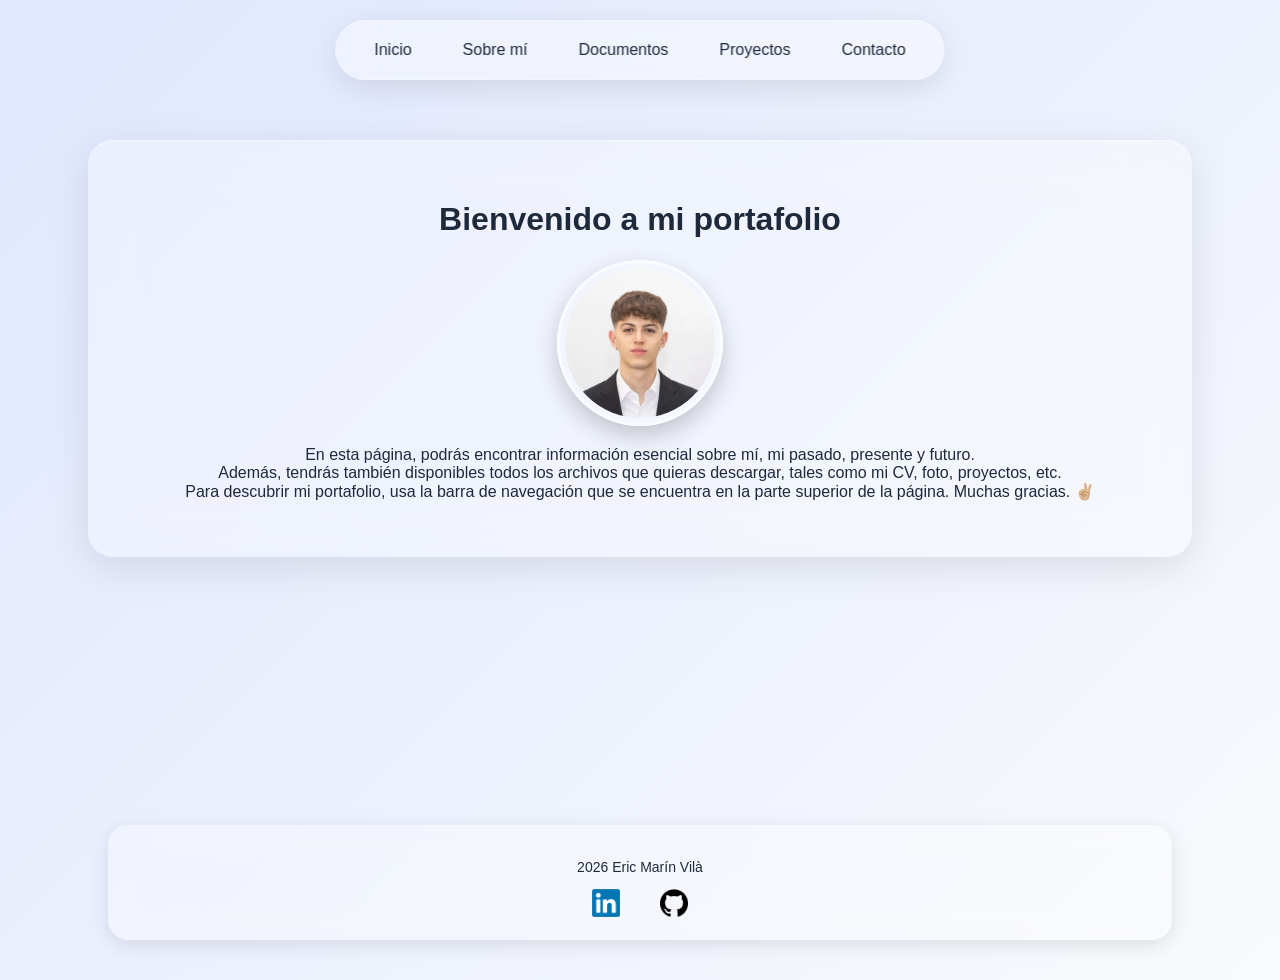
<file: index.html>
<!DOCTYPE html>
<html lang="es">
<head>
    <meta name="viewport" content="width=device-width, initial-scale=1.0">
    <meta charset="UTF-8">
    <title>Inicio</title>
    <link rel="stylesheet" href="css/style.css">
</head>
<body>

<nav>
    <a href="index.html">Inicio</a>
    <a href="about.html">Sobre mí</a>
    <a href="documents.html">Documentos</a>
    <a href="projects.html">Proyectos</a>
    <a href="contact.html">Contacto</a>
</nav>

<main>
    <div class="glass">
        <h1>Bienvenido a mi portafolio</h1>
        <div class="profile">
            <img src="img/FotoEricCV.jpg" alt="Mi foto">
        </div>
        <p>
            En esta página, podrás encontrar información esencial sobre mí, mi pasado, presente y futuro. <br>
            Además, tendrás también disponibles todos los archivos que quieras descargar, tales como mi CV, foto, proyectos, etc. <br>
            Para descubrir mi portafolio, usa la barra de navegación que se encuentra en la parte superior de la página. Muchas gracias. ✌🏼
        </p>
    </div>
</main>

<footer>
    <p>2026 Eric Marín Vilà</p>

    <div class="socials">
        <a href="https://linkedin.com/in/ericmarinvila" target="_blank">
            <img src="img/linkedin.png" alt="LinkedIn">
        </a>

        <a href="https://github.com/ericmarinvila" target="_blank">
            <img src="img/github.png" alt="GitHub">
        </a>
    </div>
</footer>

</body>
</html>
</file>
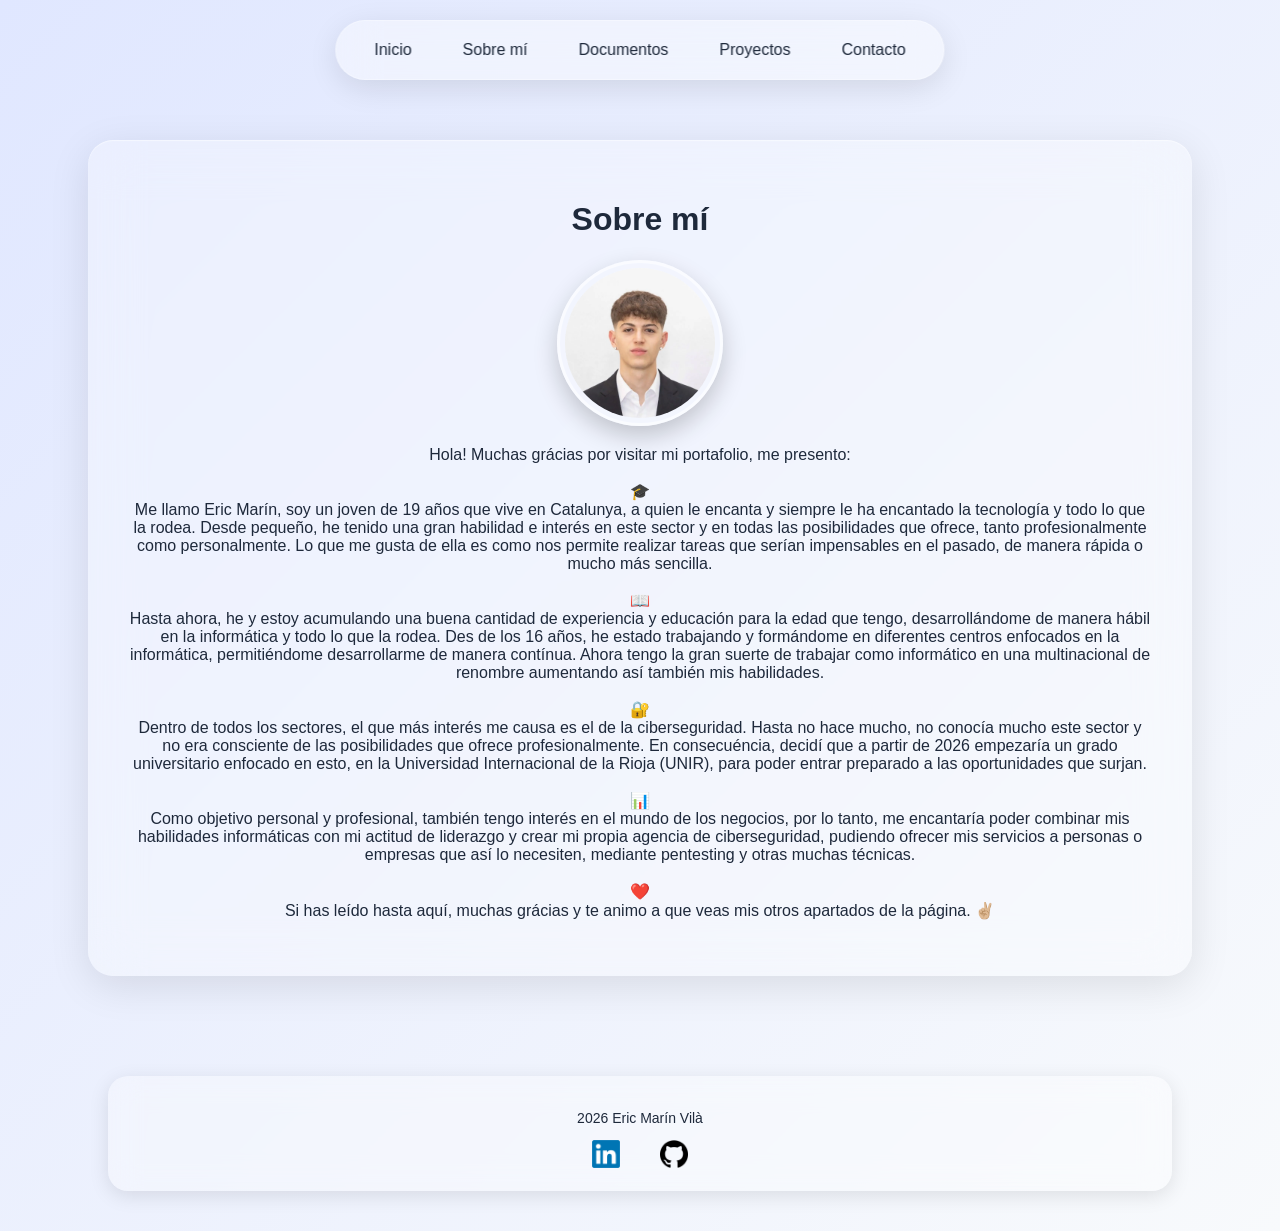
<file: about.html>
<!DOCTYPE html>
<html lang="es">
<head>
    <meta name="viewport" content="width=device-width, initial-scale=1.0">
    <meta charset="UTF-8">
    <title>Sobre Mí</title>
    <link rel="stylesheet" href="css/style.css">
</head>
<body>

<nav>
    <a href="index.html">Inicio</a>
    <a href="about.html">Sobre mí</a>
    <a href="documents.html">Documentos</a>
    <a href="projects.html">Proyectos</a>
    <a href="contact.html">Contacto</a>
</nav>

<main>
    <div class="glass">
        <h1>Sobre mí</h1>
        <div class="profile">
            <img src="img/FotoEricCV.jpg" alt="Mi foto">
        </div>
        <p>Hola! Muchas grácias por visitar mi portafolio, me presento:<br><br>🎓<br>
            Me llamo Eric Marín, soy un joven de 19 años que vive en Catalunya, a quien le encanta y siempre le ha encantado la tecnología 
            y todo lo que la rodea. Desde pequeño, he tenido una gran habilidad e interés en este sector y en todas las
            posibilidades que ofrece, tanto profesionalmente como personalmente. Lo que me gusta de ella es como nos permite
            realizar tareas que serían impensables en el pasado, de manera rápida o mucho más sencilla. <br><br>📖<br>
            Hasta ahora, he y estoy acumulando una buena cantidad de experiencia y educación para la edad que tengo, 
            desarrollándome de manera hábil en la informática y todo lo que la rodea. Des de los 16 años, he estado trabajando y 
            formándome en diferentes centros enfocados en la informática, permitiéndome desarrollarme de manera contínua. Ahora tengo la gran suerte de trabajar como 
            informático en una multinacional de renombre aumentando así también mis habilidades.<br><br>🔐<br>
            Dentro de todos los sectores, el que más interés me causa es el de la ciberseguridad. Hasta no hace mucho, no conocía 
            mucho este sector y no era consciente de las posibilidades que ofrece profesionalmente. En consecuéncia, decidí que a partir de 2026 
            empezaría un grado universitario enfocado en esto, en la Universidad Internacional de la Rioja (UNIR), para poder entrar 
            preparado a las oportunidades que surjan.<br><br>📊<br>
            Como objetivo personal y profesional, también tengo interés en el mundo de los negocios, por lo tanto, me encantaría 
            poder combinar mis habilidades informáticas con mi actitud de liderazgo y crear mi propia agencia de ciberseguridad, 
            pudiendo ofrecer mis servicios a personas o empresas que así lo necesiten, mediante pentesting y otras muchas técnicas.<br><br>❤️<br>
            Si has leído hasta aquí, muchas grácias y te animo a que veas mis otros apartados de la página. ✌🏼
        </p>
    </div>
</main>

<footer>
    <p>2026 Eric Marín Vilà</p>

    <div class="socials">
        <a href="https://linkedin.com/in/ericmarinvila" target="_blank">
            <img src="img/linkedin.png" alt="LinkedIn">
        </a>

        <a href="https://github.com/ericmarinvila" target="_blank">
            <img src="img/github.png" alt="GitHub">
        </a>
    </div>
</footer>

</body>
</html>
</file>
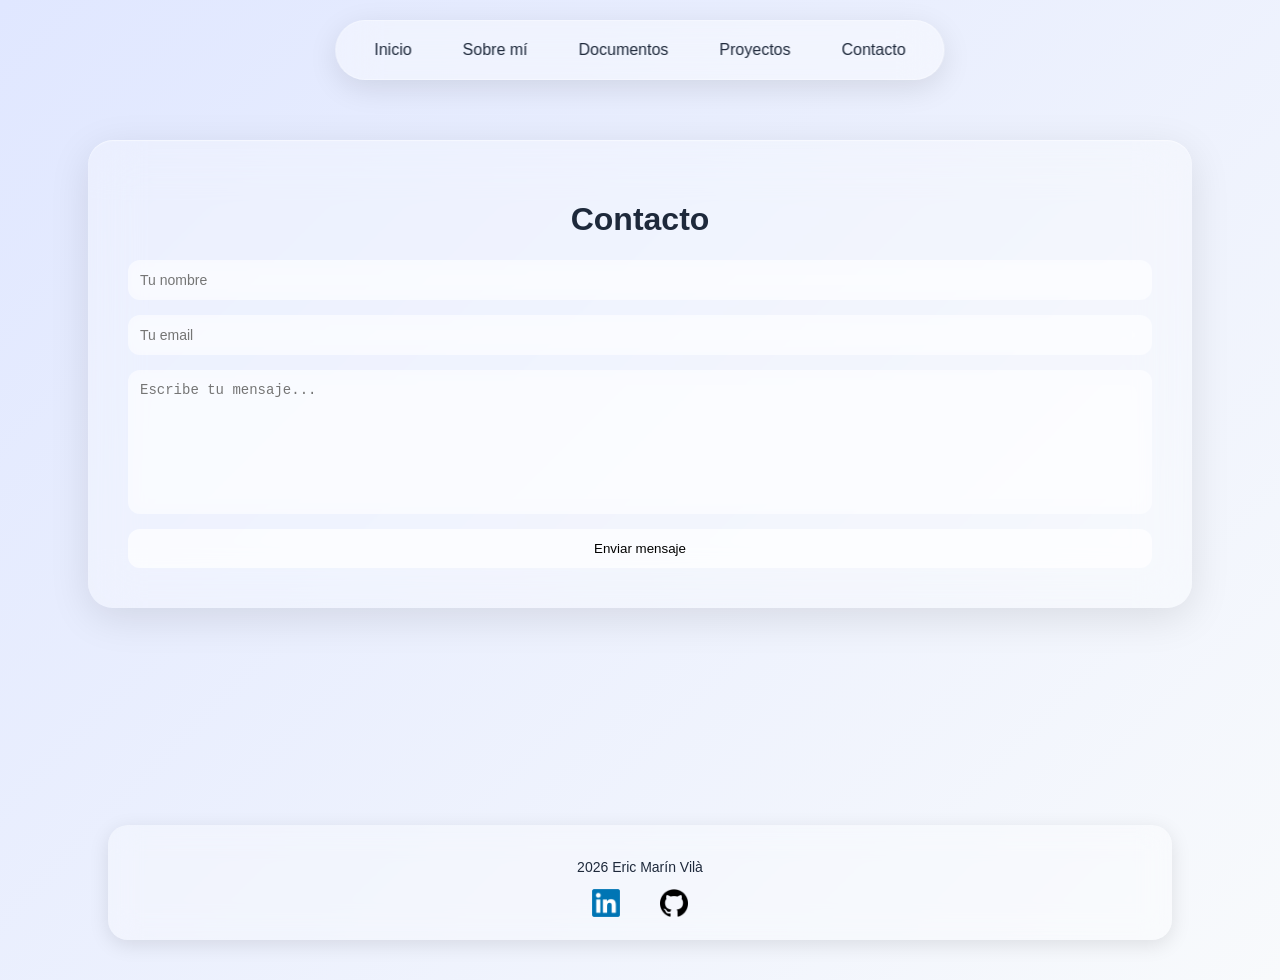
<file: contact.html>
<!DOCTYPE html>
<html lang="es">
<head>
    <meta name="viewport" content="width=device-width, initial-scale=1.0">
    <meta charset="UTF-8">
    <title>Contacto</title>
    <link rel="stylesheet" href="css/style.css">
</head>
<body>

<nav>
    <a href="index.html">Inicio</a>
    <a href="about.html">Sobre mí</a>
    <a href="documents.html">Documentos</a>
    <a href="projects.html">Proyectos</a>
    <a href="contact.html">Contacto</a>
</nav>

<main>
    <div class="glass">
        <h1>Contacto</h1>

        <form action="https://formspree.io/f/xzdywwel" method="POST">
            
            <input type="text" name="nombre" placeholder="Tu nombre" required>

            <input type="email" name="email" placeholder="Tu email" required>

            <textarea name="mensaje" placeholder="Escribe tu mensaje..." required></textarea>

            <button type="submit">Enviar mensaje</button>

        </form>

    </div>
</main>

<footer>
    <p>2026 Eric Marín Vilà</p>

    <div class="socials">
        <a href="https://linkedin.com/in/ericmarinvila" target="_blank">
            <img src="img/linkedin.png" alt="LinkedIn">
        </a>

        <a href="https://github.com/ericmarinvila" target="_blank">
            <img src="img/github.png" alt="GitHub">
        </a>
    </div>
</footer>

</body>
</html>
</file>
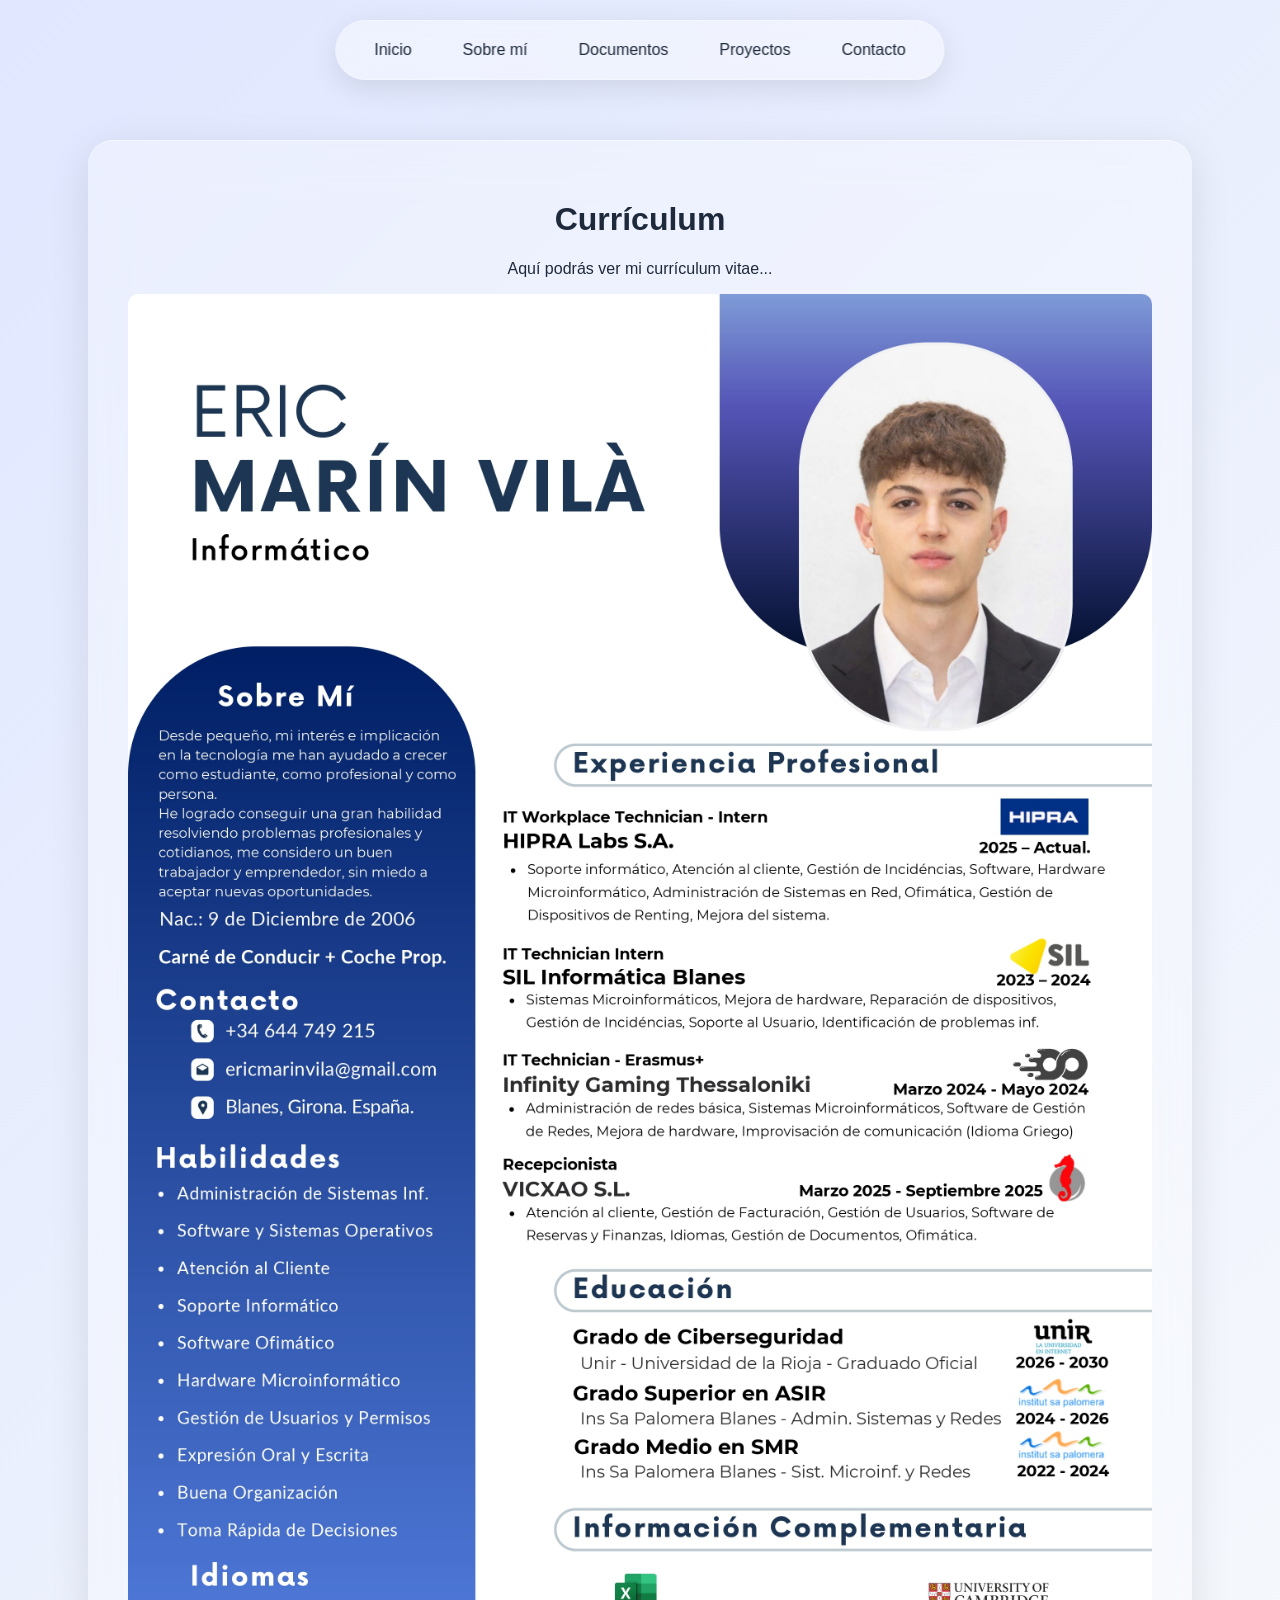
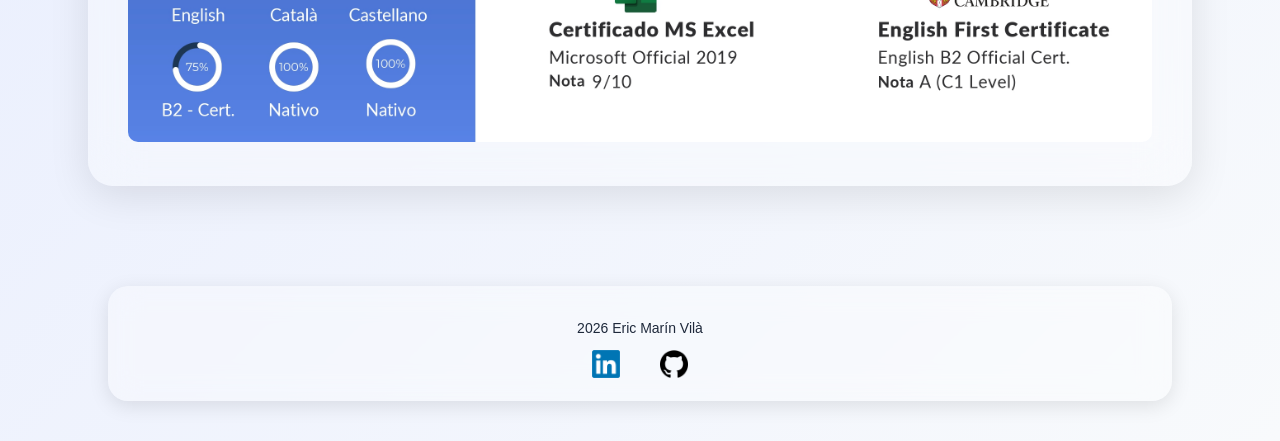
<file: cv.html>
<!DOCTYPE html>
<html lang="es">
<head>
    <meta name="viewport" content="width=device-width, initial-scale=1.0">
    <meta charset="UTF-8">
    <title>CV</title>
    <link rel="stylesheet" href="css/style.css">
</head>
<body>

<nav>
    <a href="index.html">Inicio</a>
    <a href="about.html">Sobre mí</a>
    <a href="documents.html">Documentos</a>
    <a href="projects.html">Proyectos</a>
    <a href="contact.html">Contacto</a>
</nav>

<main>
    <div class="glass">
        <h1>Currículum</h1>
        <p>Aquí podrás ver mi currículum vitae...</p>
        <img src="img/CV.jpg" style="width:100%; border-radius:10px;">
    </div>
</main>

<footer>
    <p>2026 Eric Marín Vilà</p>

    <div class="socials">
        <a href="https://linkedin.com/in/ericmarinvila" target="_blank">
            <img src="img/linkedin.png" alt="LinkedIn">
        </a>

        <a href="https://github.com/ericmarinvila" target="_blank">
            <img src="img/github.png" alt="GitHub">
        </a>
    </div>
</footer>

</body>
</html>
</file>
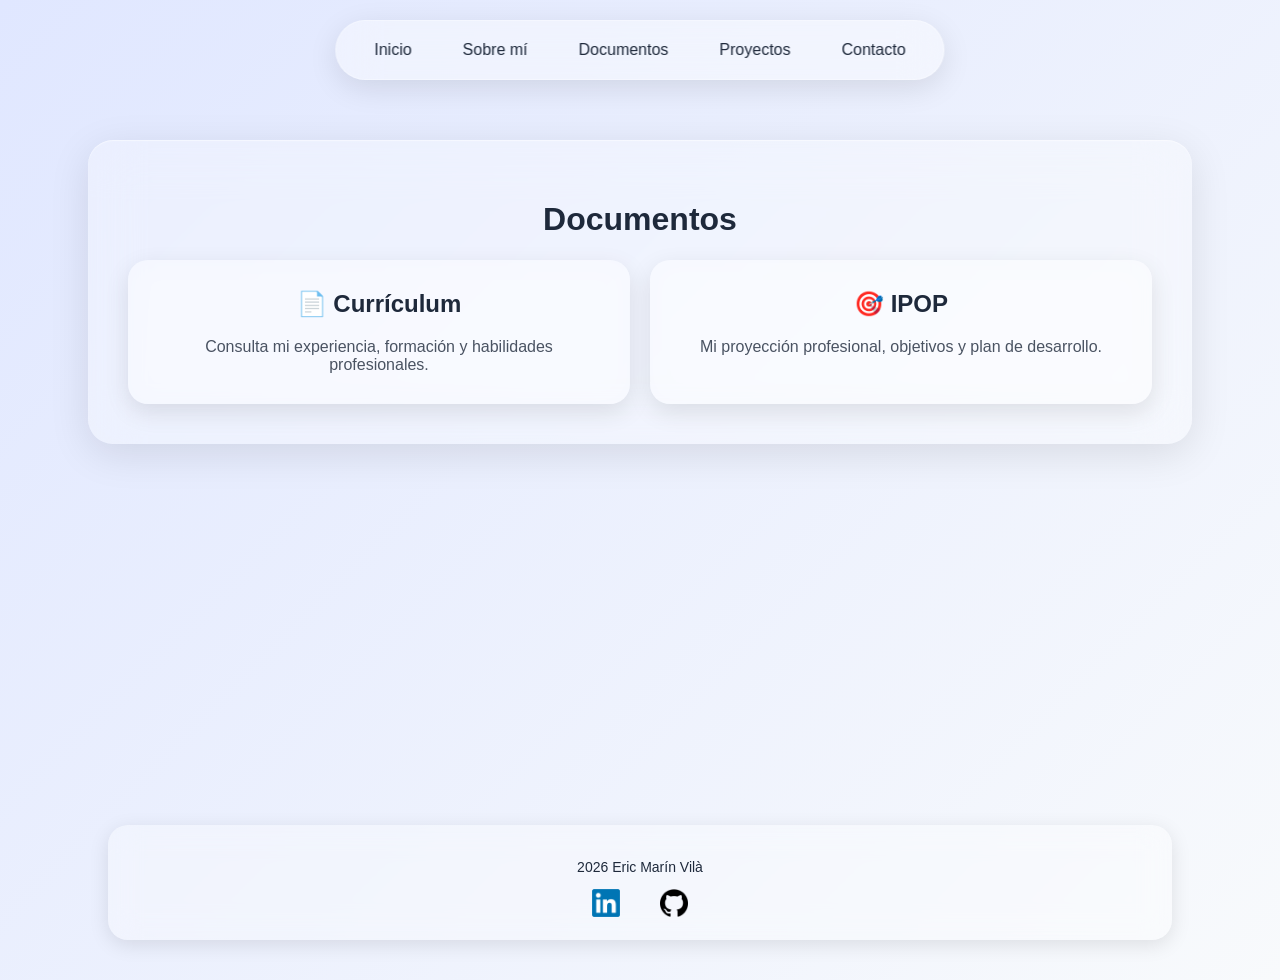
<file: documents.html>
<!DOCTYPE html>
<html lang="es">
<head>
    <meta name="viewport" content="width=device-width, initial-scale=1.0">
    <meta charset="UTF-8">
    <title>Documentos</title>
    <link rel="stylesheet" href="css/style.css">
</head>
<body>

<nav>
    <a href="index.html">Inicio</a>
    <a href="about.html">Sobre mí</a>
    <a href="documents.html">Documentos</a>
    <a href="projects.html">Proyectos</a>
    <a href="contact.html">Contacto</a>
</nav>

<main>
    <div class="glass">
        <h1>Documentos</h1>

        <div class="docs-container">

            <a href="cv.html" class="doc-card">
                <h2>📄 Currículum</h2>
                <p>Consulta mi experiencia, formación y habilidades profesionales.</p>
            </a>

            <a href="ipop.html" class="doc-card">
                <h2>🎯 IPOP</h2>
                <p>Mi proyección profesional, objetivos y plan de desarrollo.</p>
            </a>

        </div>
    </div>
</main>

<footer>
    <p>2026 Eric Marín Vilà</p>

    <div class="socials">
        <a href="https://linkedin.com/in/ericmarinvila" target="_blank">
            <img src="img/linkedin.png" alt="LinkedIn">
        </a>

        <a href="https://github.com/ericmarinvila" target="_blank">
            <img src="img/github.png" alt="GitHub">
        </a>
    </div>
</footer>

</body>
</html>
</file>
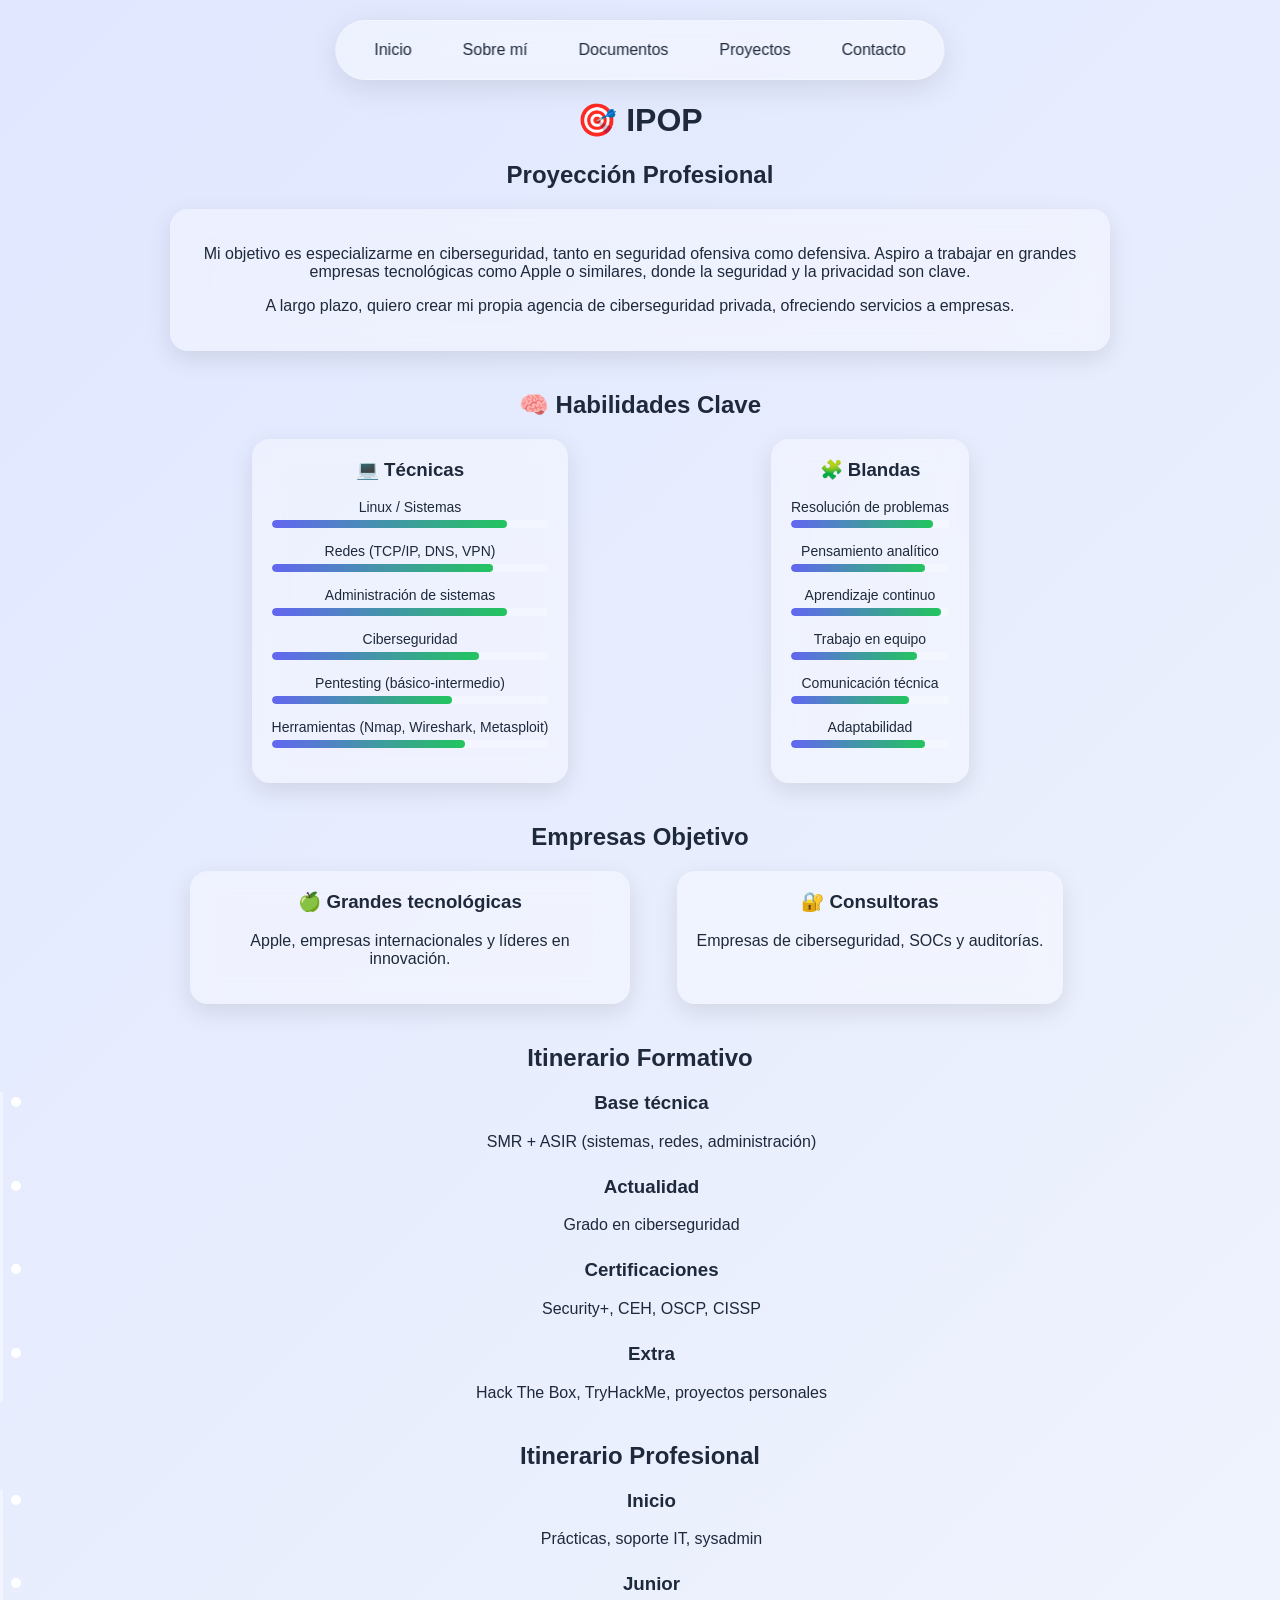
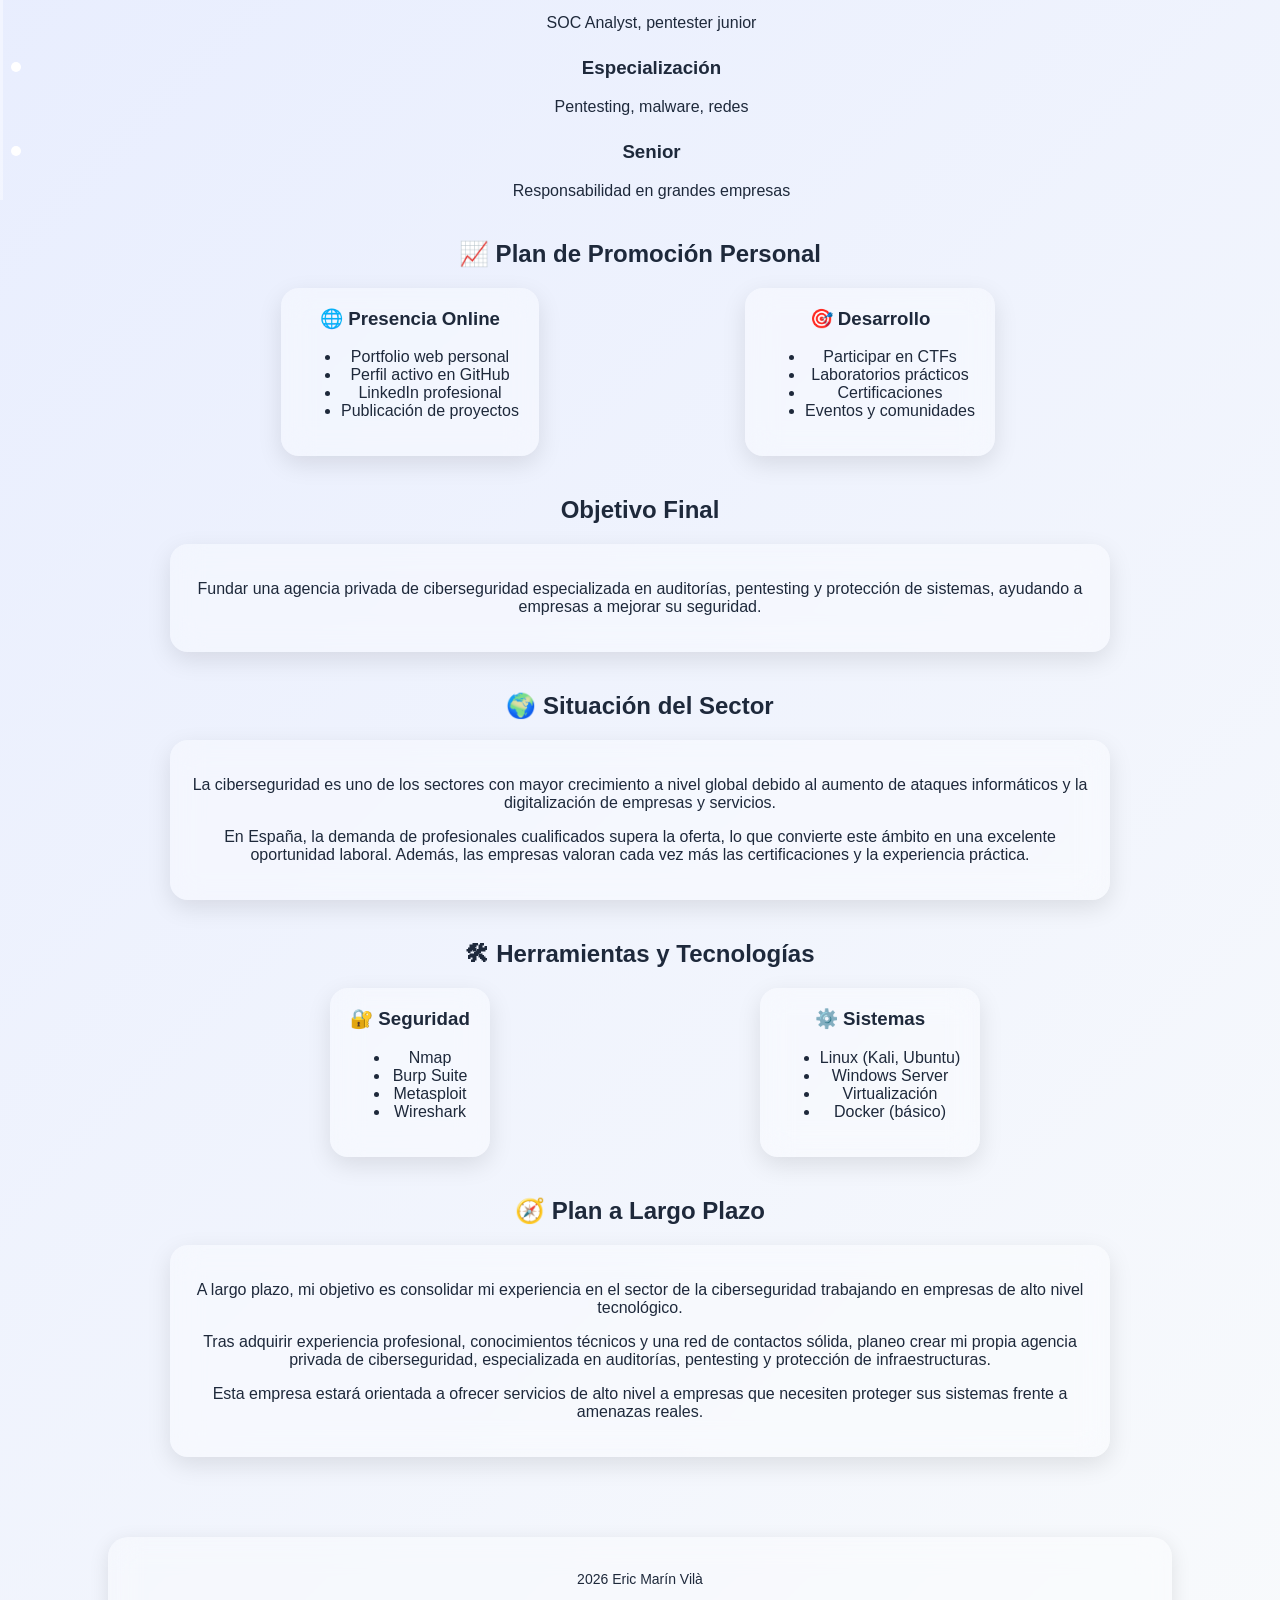
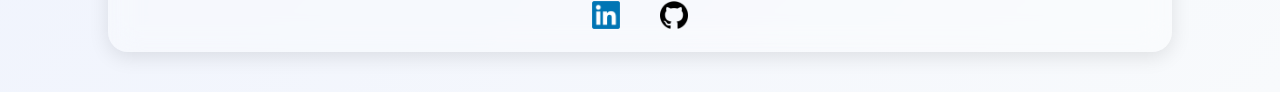
<file: ipop.html>
<!DOCTYPE html>
<html lang="es">
<head>
    <meta name="viewport" content="width=device-width, initial-scale=1.0">
    <meta charset="UTF-8">
    <title>IPOP</title>
    <link rel="stylesheet" href="css/style.css">
</head>
<body>

<nav>
    <a href="index.html">Inicio</a>
    <a href="about.html">Sobre mí</a>
    <a href="documents.html">Documentos</a>
    <a href="projects.html">Proyectos</a>
    <a href="contact.html">Contacto</a>
</nav>

<main>
    <h1>🎯 IPOP</h1>

<!-- PROYECCIÓN -->
<div class="section">
    <h2>Proyección Profesional</h2>

    <div class="card">
        <p>
            Mi objetivo es especializarme en ciberseguridad, tanto en seguridad ofensiva
            como defensiva. Aspiro a trabajar en grandes empresas tecnológicas como Apple
            o similares, donde la seguridad y la privacidad son clave.
        </p>

        <p>
            A largo plazo, quiero crear mi propia agencia de ciberseguridad privada,
            ofreciendo servicios a empresas.
        </p>
    </div>
</div>

<div class="section">
    <h2>🧠 Habilidades Clave</h2>

    <div class="grid-2">

        <!-- HABILIDADES TÉCNICAS -->
        <div class="card">
            <h3>💻 Técnicas</h3>

            <div class="skill">
                <div class="skill-name">Linux / Sistemas</div>
                <div class="progress">
                    <div class="progress-bar" style="width: 85%;"></div>
                </div>
            </div>

            <div class="skill">
                <div class="skill-name">Redes (TCP/IP, DNS, VPN)</div>
                <div class="progress">
                    <div class="progress-bar" style="width: 80%;"></div>
                </div>
            </div>

            <div class="skill">
                <div class="skill-name">Administración de sistemas</div>
                <div class="progress">
                    <div class="progress-bar" style="width: 85%;"></div>
                </div>
            </div>

            <div class="skill">
                <div class="skill-name">Ciberseguridad</div>
                <div class="progress">
                    <div class="progress-bar" style="width: 75%;"></div>
                </div>
            </div>

            <div class="skill">
                <div class="skill-name">Pentesting (básico-intermedio)</div>
                <div class="progress">
                    <div class="progress-bar" style="width: 65%;"></div>
                </div>
            </div>

            <div class="skill">
                <div class="skill-name">Herramientas (Nmap, Wireshark, Metasploit)</div>
                <div class="progress">
                    <div class="progress-bar" style="width: 70%;"></div>
                </div>
            </div>

        </div>

        <!-- HABILIDADES BLANDAS -->
        <div class="card">
            <h3>🧩 Blandas</h3>

            <div class="skill">
                <div class="skill-name">Resolución de problemas</div>
                <div class="progress">
                    <div class="progress-bar" style="width: 90%;"></div>
                </div>
            </div>

            <div class="skill">
                <div class="skill-name">Pensamiento analítico</div>
                <div class="progress">
                    <div class="progress-bar" style="width: 85%;"></div>
                </div>
            </div>

            <div class="skill">
                <div class="skill-name">Aprendizaje continuo</div>
                <div class="progress">
                    <div class="progress-bar" style="width: 95%;"></div>
                </div>
            </div>

            <div class="skill">
                <div class="skill-name">Trabajo en equipo</div>
                <div class="progress">
                    <div class="progress-bar" style="width: 80%;"></div>
                </div>
            </div>

            <div class="skill">
                <div class="skill-name">Comunicación técnica</div>
                <div class="progress">
                    <div class="progress-bar" style="width: 75%;"></div>
                </div>
            </div>

            <div class="skill">
                <div class="skill-name">Adaptabilidad</div>
                <div class="progress">
                    <div class="progress-bar" style="width: 85%;"></div>
                </div>
            </div>

        </div>

    </div>
</div>

<!-- EMPRESAS -->
<div class="section">
    <h2>Empresas Objetivo</h2>

    <div class="grid-2">
        <div class="card">
            <h3>🍏 Grandes tecnológicas</h3>
            <p>Apple, empresas internacionales y líderes en innovación.</p>
        </div>

        <div class="card">
            <h3>🔐 Consultoras</h3>
            <p>Empresas de ciberseguridad, SOCs y auditorías.</p>
        </div>
    </div>
</div>

<!-- FORMACIÓN -->
<div class="section">
    <h2>Itinerario Formativo</h2>

    <div class="timeline">

        <div class="timeline-item">
            <h3>Base técnica</h3>
            <p>SMR + ASIR (sistemas, redes, administración)</p>
        </div>

        <div class="timeline-item">
            <h3>Actualidad</h3>
            <p>Grado en ciberseguridad</p>
        </div>

        <div class="timeline-item">
            <h3>Certificaciones</h3>
            <p>Security+, CEH, OSCP, CISSP</p>
        </div>

        <div class="timeline-item">
            <h3>Extra</h3>
            <p>Hack The Box, TryHackMe, proyectos personales</p>
        </div>

    </div>
</div>

<!-- PROFESIONAL -->
<div class="section">
    <h2>Itinerario Profesional</h2>

    <div class="timeline">

        <div class="timeline-item">
            <h3>Inicio</h3>
            <p>Prácticas, soporte IT, sysadmin</p>
        </div>

        <div class="timeline-item">
            <h3>Junior</h3>
            <p>SOC Analyst, pentester junior</p>
        </div>

        <div class="timeline-item">
            <h3>Especialización</h3>
            <p>Pentesting, malware, redes</p>
        </div>

        <div class="timeline-item">
            <h3>Senior</h3>
            <p>Responsabilidad en grandes empresas</p>
        </div>

    </div>
</div>

<!-- PROMOCIÓN -->
<div class="section">
    <h2>📈 Plan de Promoción Personal</h2>

    <div class="grid-2">

        <div class="card">
            <h3>🌐 Presencia Online</h3>
            <ul>
                <li>Portfolio web personal</li>
                <li>Perfil activo en GitHub</li>
                <li>LinkedIn profesional</li>
                <li>Publicación de proyectos</li>
            </ul>
        </div>

        <div class="card">
            <h3>🎯 Desarrollo</h3>
            <ul>
                <li>Participar en CTFs</li>
                <li>Laboratorios prácticos</li>
                <li>Certificaciones</li>
                <li>Eventos y comunidades</li>
            </ul>
        </div>

    </div>
</div>

<!-- OBJETIVO FINAL -->
<div class="section">
    <h2>Objetivo Final</h2>

    <div class="card">
        <p>
            Fundar una agencia privada de ciberseguridad especializada en auditorías,
            pentesting y protección de sistemas, ayudando a empresas a mejorar su seguridad.
        </p>
    </div>
</div>

<div class="section">
    <h2>🌍 Situación del Sector</h2>

    <div class="card">
        <p>
            La ciberseguridad es uno de los sectores con mayor crecimiento a nivel
            global debido al aumento de ataques informáticos y la digitalización
            de empresas y servicios.
        </p>

        <p>
            En España, la demanda de profesionales cualificados supera la oferta,
            lo que convierte este ámbito en una excelente oportunidad laboral.
            Además, las empresas valoran cada vez más las certificaciones y la
            experiencia práctica.
        </p>
    </div>
</div>
<div class="section">
    <h2>🛠 Herramientas y Tecnologías</h2>

    <div class="grid-2">

        <div class="card">
            <h3>🔐 Seguridad</h3>
            <ul>
                <li>Nmap</li>
                <li>Burp Suite</li>
                <li>Metasploit</li>
                <li>Wireshark</li>
            </ul>
        </div>

        <div class="card">
            <h3>⚙️ Sistemas</h3>
            <ul>
                <li>Linux (Kali, Ubuntu)</li>
                <li>Windows Server</li>
                <li>Virtualización</li>
                <li>Docker (básico)</li>
            </ul>
        </div>

    </div>
</div>
<div class="section">
    <h2>🧭 Plan a Largo Plazo</h2>

    <div class="card">
        <p>
            A largo plazo, mi objetivo es consolidar mi experiencia en el sector
            de la ciberseguridad trabajando en empresas de alto nivel tecnológico.
        </p>

        <p>
            Tras adquirir experiencia profesional, conocimientos técnicos y una
            red de contactos sólida, planeo crear mi propia agencia privada de
            ciberseguridad, especializada en auditorías, pentesting y protección
            de infraestructuras.
        </p>

        <p>
            Esta empresa estará orientada a ofrecer servicios de alto nivel a
            empresas que necesiten proteger sus sistemas frente a amenazas reales.
        </p>
    </div>
</div>

</main>

<footer>
    <p>2026 Eric Marín Vilà</p>

    <div class="socials">
        <a href="https://linkedin.com/in/ericmarinvila" target="_blank">
            <img src="img/linkedin.png" alt="LinkedIn">
        </a>

        <a href="https://github.com/ericmarinvila" target="_blank">
            <img src="img/github.png" alt="GitHub">
        </a>
    </div>
</footer>

</body>
</html>
</file>
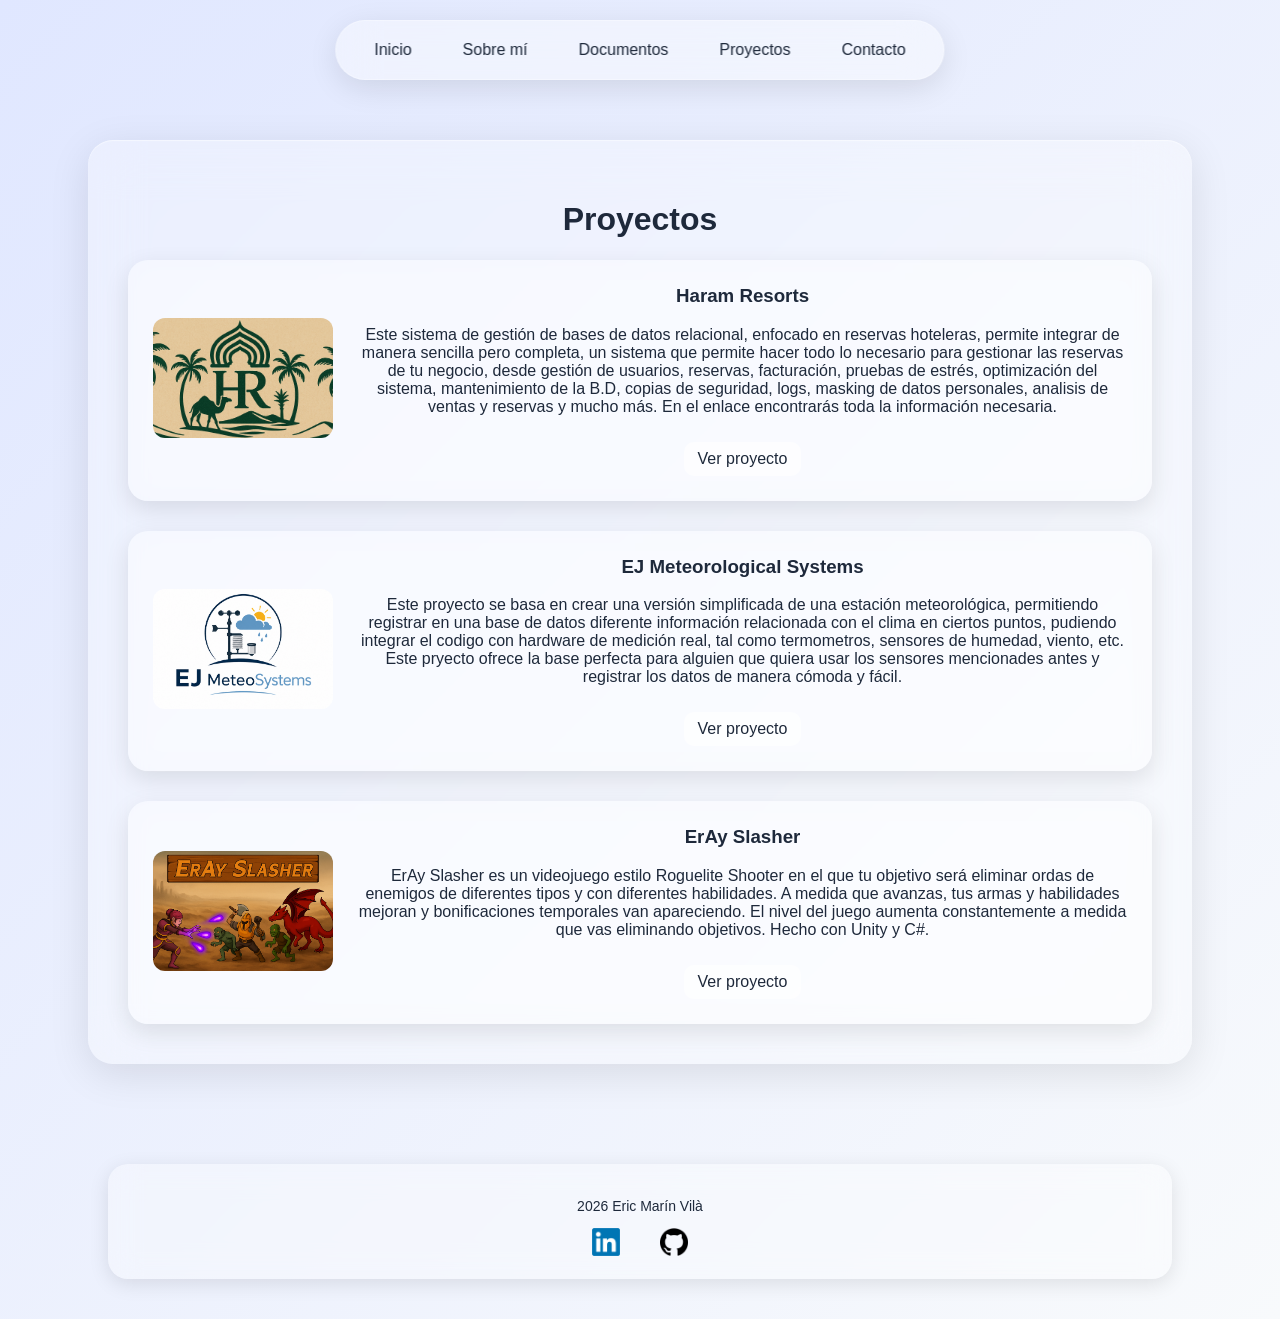
<file: projects.html>
<!DOCTYPE html>
<html lang="es">
<head>
    <meta name="viewport" content="width=device-width, initial-scale=1.0">
    <meta charset="UTF-8">
    <title>Proyectos</title>
    <link rel="stylesheet" href="css/style.css">
</head>
<body>

<nav>
    <a href="index.html">Inicio</a>
    <a href="about.html">Sobre mí</a>
    <a href="documents.html">Documentos</a>
    <a href="projects.html">Proyectos</a>
    <a href="contact.html">Contacto</a>
</nav>

<main>
    <div class="glass">
        <h1>Proyectos</h1>

        <div class="projects-list">

            <!-- PROYECTO 1 -->
            <div class="project-item">

                <div class="project-img">
                    <img src="img/haramresorts.png" alt="Proyecto 1">
                </div>

                <div class="project-content">
                    <h3>Haram Resorts</h3>
                    <p>
                        Este sistema de gestión de bases de datos relacional, enfocado en reservas hoteleras, permite integrar
                        de manera sencilla pero completa, un sistema que permite hacer todo lo necesario para gestionar las reservas
                        de tu negocio, desde gestión de usuarios, reservas, facturación, pruebas de estrés, optimización del sistema, 
                        mantenimiento de la B.D, copias de seguridad, logs, masking de datos personales, analisis de ventas y reservas
                        y mucho más. En el enlace encontrarás toda la información necesaria.
                    </p>

                    <a href="https://github.com/aybkh/HaramResorts.git" class="project-link">Ver proyecto</a>
                </div>

            </div>

            <!-- PROYECTO 2 -->
            <div class="project-item">

                <div class="project-img">
                    <img src="img/ejmeteosystems.png" alt="Proyecto 2">
                </div>

                <div class="project-content">
                    <h3>EJ Meteorological Systems</h3>
                    <p>
                        Este proyecto se basa en crear una versión simplificada de una estación meteorológica, permitiendo registrar 
                        en una base de datos diferente información relacionada con el clima en ciertos puntos, pudiendo integrar el codigo 
                        con hardware de medición real, tal como termometros, sensores de humedad, viento, etc. Este pryecto ofrece la base 
                        perfecta para alguien que quiera usar los sensores mencionades antes y registrar los datos de manera cómoda y fácil.
                    </p>

                    <a href="https://github.com/emarinsapalomera/EJ-MeteoSystems.git" class="project-link">Ver proyecto</a>
                </div>

            </div>

            <!-- PROYECTO 3 -->
            <div class="project-item">

                <div class="project-img">
                    <img src="img/erayslasher.png" alt="Proyecto 3">
                </div>

                <div class="project-content">
                    <h3>ErAy Slasher</h3>
                    <p>
                        ErAy Slasher es un videojuego estilo Roguelite Shooter en el que tu objetivo será eliminar ordas 
                        de enemigos de diferentes tipos y con diferentes habilidades. A medida que avanzas, tus armas y habilidades 
                        mejoran y bonificaciones temporales van apareciendo. El nivel del juego aumenta constantemente a medida que 
                        vas eliminando objetivos. Hecho con Unity y C#.
                    </p>

                    <a href="https://github.com/aybkh/ErAySlasher.git" class="project-link">Ver proyecto</a>
                </div>

            </div>

        </div>
    </div>
</main>

<footer>
    <p>2026 Eric Marín Vilà</p>

    <div class="socials">
        <a href="https://linkedin.com/in/ericmarinvila" target="_blank">
            <img src="img/linkedin.png" alt="LinkedIn">
        </a>

        <a href="https://github.com/ericmarinvila" target="_blank">
            <img src="img/github.png" alt="GitHub">
        </a>
    </div>
</footer>

</body>
</html>
</file>
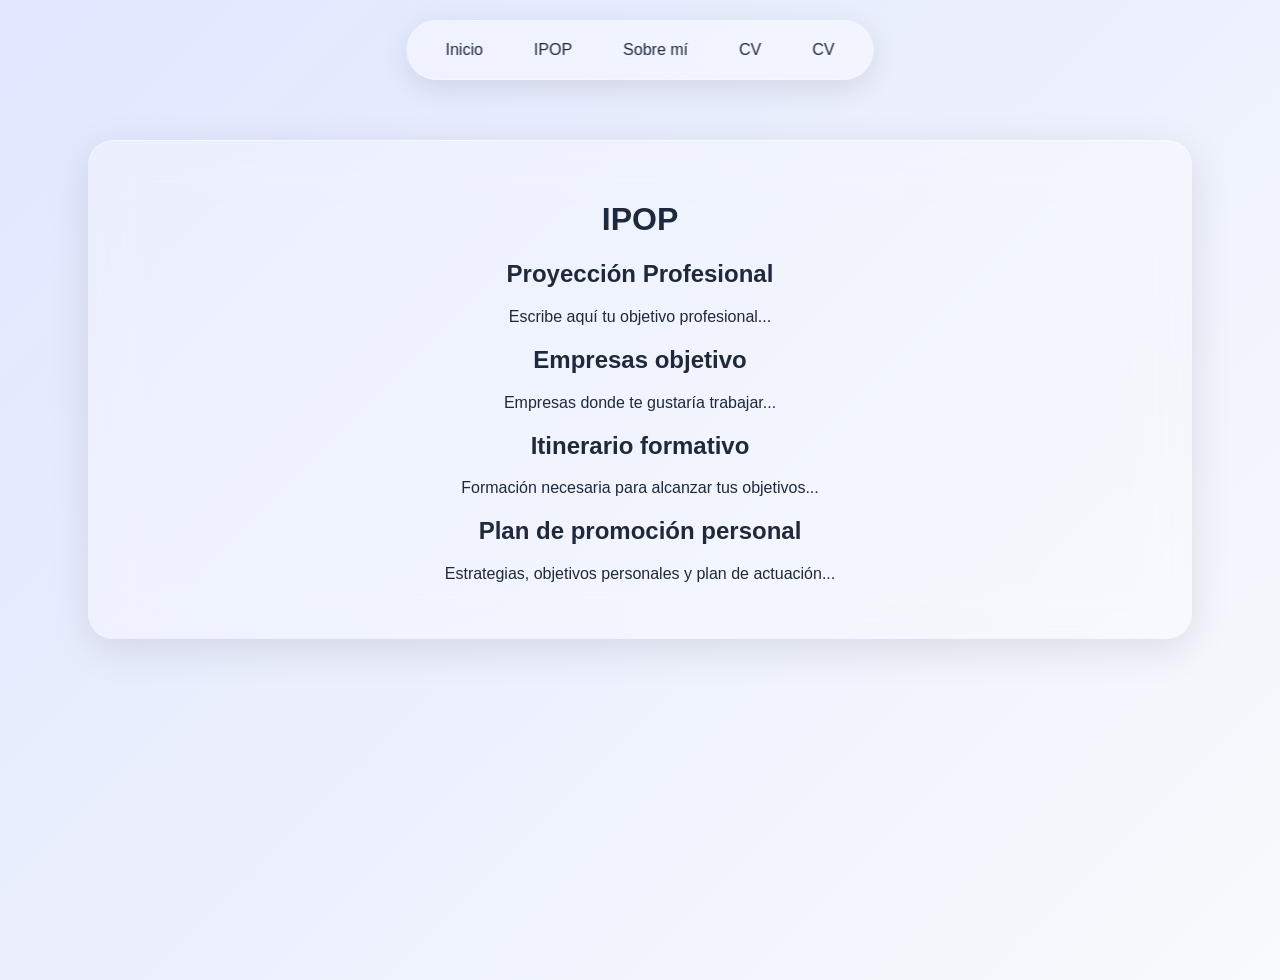
<file: html/ipop.html>
<!DOCTYPE html>
<html lang="es">
<head>
    <meta charset="UTF-8">
    <title>IPOP</title>
    <link rel="stylesheet" href="/css/style.css">
</head>
<body>

<nav>
    <a href="index.html">Inicio</a>
    <a href="ipop.html">IPOP</a>
    <a href="about.html">Sobre mí</a>
    <a href="cv.html">CV</a>
    <a href="projects.html">CV</a>
</nav>

<div class="glass">
    <h1>IPOP</h1>

    <h2>Proyección Profesional</h2>
    <p>Escribe aquí tu objetivo profesional...</p>

    <h2>Empresas objetivo</h2>
    <p>Empresas donde te gustaría trabajar...</p>

    <h2>Itinerario formativo</h2>
    <p>Formación necesaria para alcanzar tus objetivos...</p>

    <h2>Plan de promoción personal</h2>
    <p>Estrategias, objetivos personales y plan de actuación...</p>
</div>

</body>
</html>
</file>
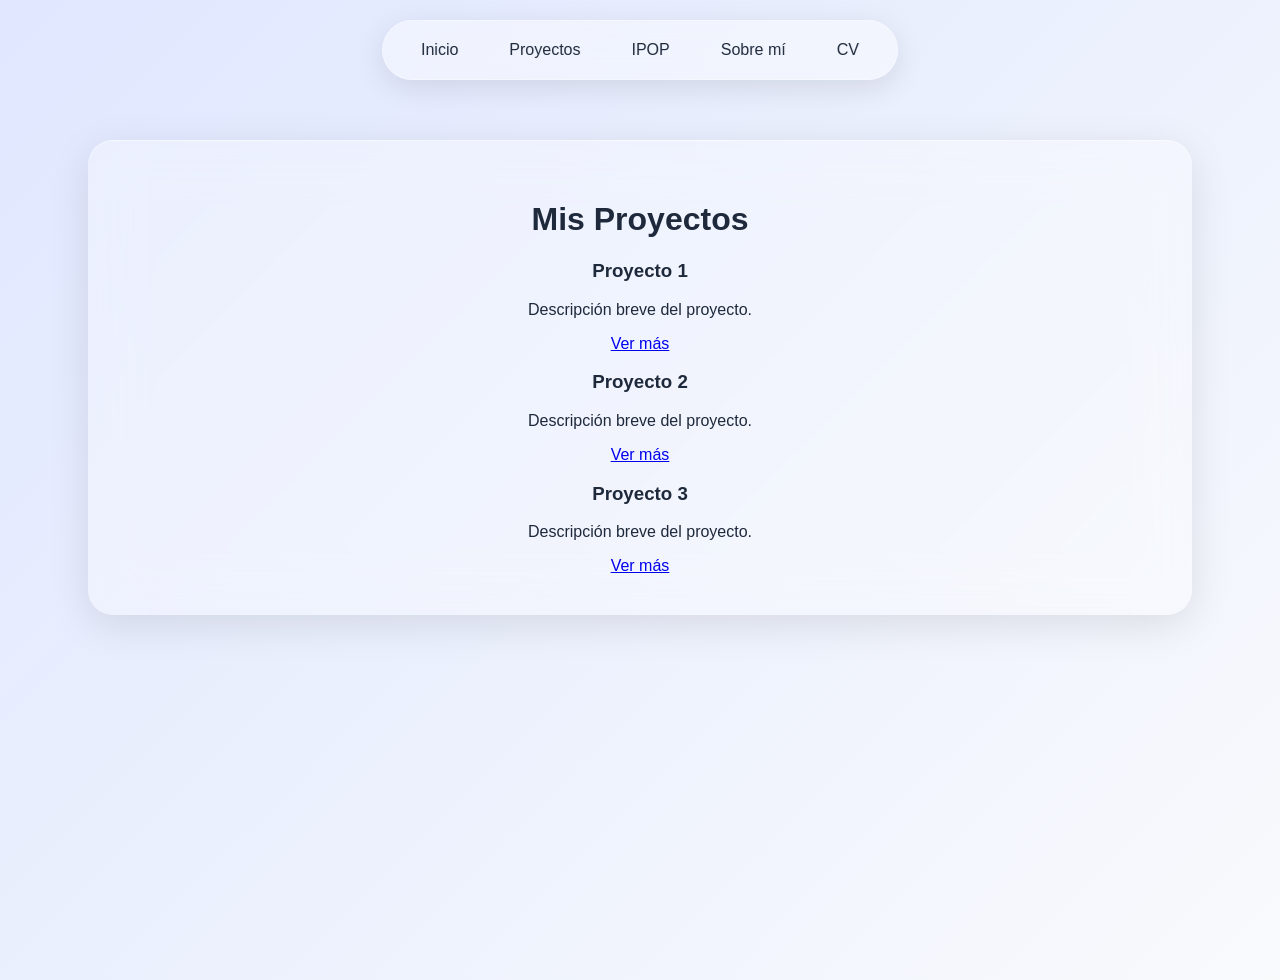
<file: html/projects.html>
<!DOCTYPE html>
<html lang="es">
<head>
    <meta charset="UTF-8">
    <title>Proyectos</title>
    <link rel="stylesheet" href="/css/style.css">
</head>
<body>

<nav>
    <a href="index.html">Inicio</a>
    <a href="projects.html">Proyectos</a>
    <a href="ipop.html">IPOP</a>
    <a href="about.html">Sobre mí</a>
    <a href="cv.html">CV</a>
</nav>

<div class="glass">
    <h1>Mis Proyectos</h1>

    <div class="projects-container">

        <div class="project-card">
            <h3>Proyecto 1</h3>
            <p>Descripción breve del proyecto.</p>
            <a href="#">Ver más</a>
        </div>

        <div class="project-card">
            <h3>Proyecto 2</h3>
            <p>Descripción breve del proyecto.</p>
            <a href="#">Ver más</a>
        </div>

        <div class="project-card">
            <h3>Proyecto 3</h3>
            <p>Descripción breve del proyecto.</p>
            <a href="#">Ver más</a>
        </div>

    </div>
</div>

</body>
</html>
</file>
<file: css/style.css>
body {
    margin: 0;
    padding-top: 80px;
    font-family: -apple-system, BlinkMacSystemFont, sans-serif;
    background: linear-gradient(135deg, #e0e7ff, #f8fafc);
    color: #1e293b;
    text-align: center;
}

/* NAVBAR */
nav {
    position: fixed;
    top: 20px;
    left: 50%;
    transform: translateX(-50%);
    border: 1px solid rgba(255,255,255,0.3);
    padding: 10px 20px;
    display: flex;
    gap: 15px;

    backdrop-filter: blur(20px);
    background: rgba(255, 255, 255, 0.4);
    border-radius: 50px;

    box-shadow: 0 8px 30px rgba(0,0,0,0.1);

    z-index: 1000;
}

/* LINKS COMO BOTONES */
nav a {
    text-decoration: none;
    color: #1e293b;
    padding: 10px 18px;
    border-radius: 30px;
    transition: all 0.2s ease;
}

/* HOVER EFECTO BOTÓN */
nav a:hover {
    background: rgba(255, 255, 255, 0.7);
    transform: translateY(-2px);
}

/* GLASS EFFECT */
.glass {
    backdrop-filter: blur(25px);
    background: rgba(255, 255, 255, 0.3);
    border-radius: 25px;
    padding: 40px;
    margin: 60px auto;
    width: 80%;

    box-shadow: 
        0 10px 40px rgba(0,0,0,0.1),
        inset 0 1px 1px rgba(255,255,255,0.5);
}

/* TITLES */
h1 {
    text-align: center;
}

/* BUTTONS */
button {
    background: rgba(255,255,255,0.6);
    border: none;
    padding: 10px 20px;
    border-radius: 10px;
    cursor: pointer;
}

/* CONTENEDOR GENERAL */
.projects-list {
    display: flex;
    flex-direction: column;
    gap: 30px;
}

/* TARJETA PROYECTO */
.project-item {
    display: flex;
    align-items: center;
    gap: 25px;

    padding: 25px;
    border-radius: 20px;

    backdrop-filter: blur(15px);
    background: rgba(255,255,255,0.35);

    box-shadow: 0 8px 25px rgba(0,0,0,0.1);

    transition: transform 0.2s ease;
}

.project-item:hover {
    transform: translateY(-5px);
}

/* IMAGEN */
.project-img img {
    width: 180px;
    height: 120px;
    object-fit: cover;
    border-radius: 12px;
}

/* CONTENIDO */
.project-content {
    flex: 1;
}

.project-content h3 {
    margin-top: 0;
}

/* ENLACE */
.project-link {
    display: inline-block;
    margin-top: 10px;

    text-decoration: none;
    font-weight: 500;

    padding: 8px 14px;
    border-radius: 10px;

    background: rgba(255,255,255,0.6);
    color: #1e293b;

    transition: all 0.2s ease;
}

.project-link:hover {
    background: rgba(255,255,255,0.9);
    transform: translateY(-2px);
}

/* CENTRAR CONTENIDO */
body {
    min-height: 100vh;
    display: flex;
    flex-direction: column;
}

/* CONTENIDO PRINCIPAL */
main {
    flex: 1;
}

footer {
    margin: 40px auto;
    width: 80%;
    padding: 20px;

    text-align: center;
    font-size: 14px;

    backdrop-filter: blur(15px);
    background: rgba(255,255,255,0.3);
    border-radius: 20px;

    box-shadow: 0 5px 20px rgba(0,0,0,0.1);
}

footer a {
    color: #1e293b;
    text-decoration: none;
    margin: 0 10px;
}

footer a:hover {
    text-decoration: underline;
}

/* FORMULARIO */
form {
    display: flex;
    flex-direction: column;
    gap: 15px;
}

input, textarea {
    padding: 12px;
    border-radius: 12px;
    border: none;
    outline: none;

    backdrop-filter: blur(10px);
    background: rgba(255,255,255,0.5);

    font-size: 14px;
}

/* TEXTAREA */
textarea {
    min-height: 120px;
    resize: none;
}

/* BOTÓN */
button {
    padding: 12px;
    border-radius: 12px;
    border: none;
    cursor: pointer;

    background: rgba(255,255,255,0.7);
    font-weight: 500;
    transition: all 0.2s ease;
}

button:hover {
    transform: translateY(-2px);
    background: rgba(255,255,255,0.9);
}

input:focus, textarea:focus {
    background: rgba(255,255,255,0.8);
    box-shadow: 0 0 0 2px rgba(99,102,241,0.3);
}

/* CONTENEDOR */
.docs-container {
    display: grid;
    grid-template-columns: repeat(auto-fit, minmax(250px, 1fr));
    gap: 20px;
}

/* TARJETA SIMPLE */
.doc-card {
    display: block;
    padding: 30px;
    border-radius: 20px;

    text-decoration: none;
    color: #1e293b;

    backdrop-filter: blur(15px);
    background: rgba(255,255,255,0.35);

    box-shadow: 0 8px 25px rgba(0,0,0,0.1);

    transition: transform 0.2s ease, box-shadow 0.2s ease, background 0.2s ease;
}

/* HOVER */
.doc-card:hover {
    transform: translateY(-6px);
    box-shadow: 0 15px 35px rgba(0,0,0,0.15);
    background: rgba(255,255,255,0.5);
}

/* TEXTO */
.doc-card h2 {
    margin-top: 0;
}

.doc-card p {
    margin-bottom: 0;
    opacity: 0.8;
}

/* FOTO PERFIL */
.profile {
    display: flex;
    justify-content: center;
    margin: 20px 0;
}

.profile img {
    width: 150px;
    height: 150px;
    object-fit: cover;
    border: 3px solid rgba(255,255,255,0.6);
    border-radius: 50%;
    box-shadow: 0 10px 25px rgba(0,0,0,0.2);
    background: rgba(255,255,255,0.2);
    padding: 5px;

    transition: transform 0.3s ease;
}

/* HOVER SUAVE */
.profile img:hover {
    transform: scale(1.05);
}

/* SECCIONES IPOP */
.section {
    margin-bottom: 40px;
}

/* GRID */
.grid-2 {
    display: grid;
    grid-template-columns: repeat(auto-fit, minmax(250px, 1fr));
    gap: 20px;
    max-width: 900px;
    margin: 0 auto;
}

/* TARJETAS */
.card {
    padding: 20px;
    border-radius: 18px;
max-width: 900px;
    margin: 0 auto;
    backdrop-filter: blur(15px);
    background: rgba(255,255,255,0.35);

    box-shadow: 0 8px 25px rgba(0,0,0,0.1);

    transition: transform 0.2s ease;
}

.card:hover {
    transform: translateY(-5px);
}

/* TITULOS */
.card h3 {
    margin-top: 0;
}

/* TIMELINE */
.timeline {
    border-left: 3px solid rgba(255,255,255,0.4);
    padding-left: 20px;
}

.timeline-item {
    margin-bottom: 25px;
    position: relative;
}

.timeline-item::before {
    content: "";
    position: absolute;
    left: -12px;
    top: 5px;
    width: 10px;
    height: 10px;
    background: white;
    border-radius: 50%;
}

/* BARRAS DE PROGRESO */
.skill {
    margin-bottom: 15px;
}

.skill-name {
    font-size: 14px;
    margin-bottom: 5px;
}

/* barra base */
.progress {
    width: 100%;
    height: 8px;
    background: rgba(255,255,255,0.3);
    border-radius: 10px;
    overflow: hidden;
}

/* barra de progreso */
.progress-bar {
    height: 100%;
    border-radius: 10px;
    background: linear-gradient(90deg, #6366f1, #22c55e);
    animation: load 1s ease forwards;
}

/* animación */
@keyframes load {
    from {
        width: 0;
    }
}

@media (max-width: 768px) {
    .project-item {
        flex-direction: column;
        align-items: flex-start;
    }

    .project-img img {
        width: 100%;
        height: auto;
    }

    nav {
        top: 10px;
        left: 50%;
        transform: translateX(-50%);
        width: 90%;
        padding: 10px;
        gap: 8px;

        flex-wrap: wrap;
        justify-content: center;
        border-radius: 20px;
    }

    nav a {
        padding: 8px 12px;
        font-size: 14px;
    }
}

.socials {
    margin-top: 10px;
    display: flex;
    justify-content: center;
    gap: 20px;
}

.socials img {
    width: 28px;
    height: 28px;
    object-fit: contain;
    transition: transform 0.2s ease;
}

/* HOVER */
.socials img:hover {
    transform: scale(1.2);
}
</file>
